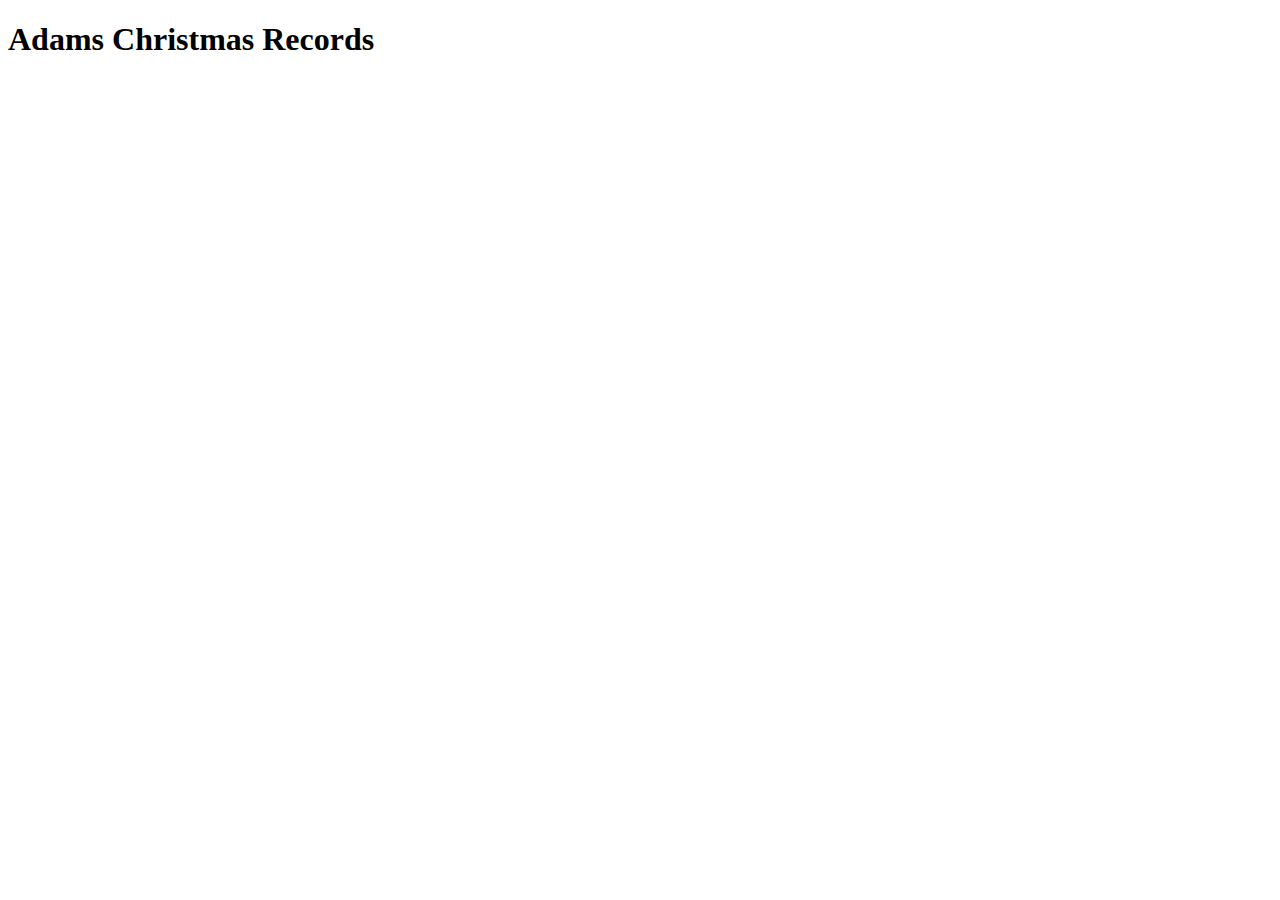
<file: christmas_records.html>
<!DOCTYPE html>
<html>
  <head>
    <meta charset="UTF-8">
  <meta name="viewport" content="width=device-width,initial-scale=1">
    <title>Adams Family - Old Fashion Christmas Records</title>
  </head>
  <body>
    <h1>Adams Christmas Records</h1>
  </body>
</html>
</file>
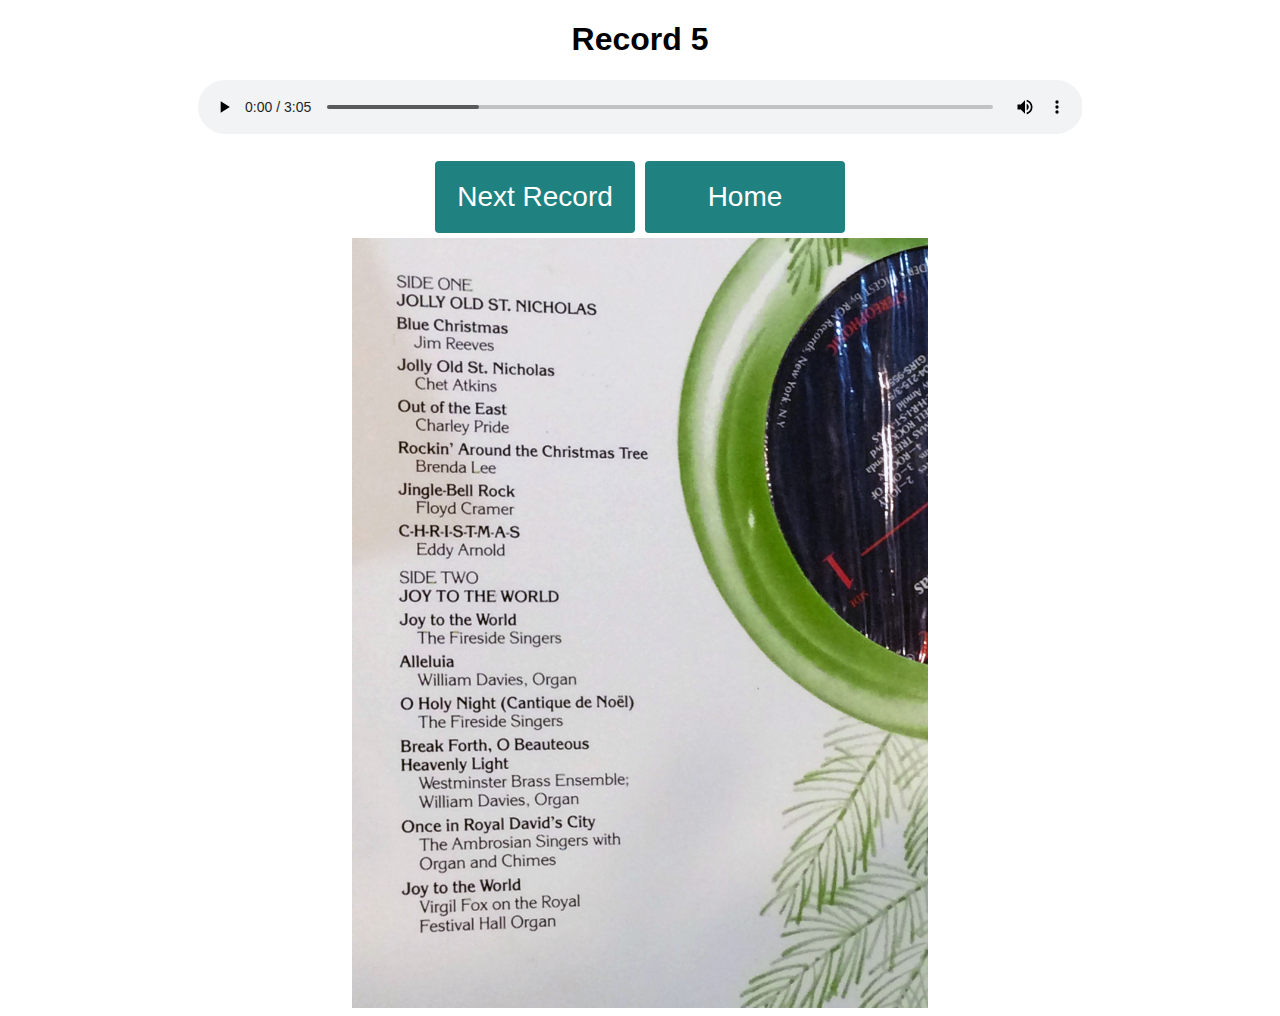
<file: record5.html>
<!DOCTYPE html>
<html>
  <head>
    <meta charset="UTF-8">
    <meta name="viewport" content="width=device-width,initial-scale=1">
    <title>Record 5 - An Old Fashion Christmas</title>
    <link rel="stylesheet" type="text/css" href="./css/songs.css">
    <script src="https://ajax.googleapis.com/ajax/libs/jquery/3.3.1/jquery.min.js"></script>
  </head>
  <body>
    <div id="content">
      <h1 class="recordtitle">Record 5</h1>
      <div id="record_content">
        <div class="player_button">
          <audio id="player" autoplay controls>
            <source src="./songs5/49.mp3" type="audio/mp3">
          </audio><br><br>
          <nav>
            <a href="record6.html"><button type="button">Next Record</button></a>
            <a href="index.html"><button type="button">Home</button></a>
          </nav>
        </div>
        <img class="songlist" src="./images/record5.jpg" alt="record five song list">
      </div>
    </div>
    <script>
      var x = 49;
      var music = document.getElementById("player");
      $("#player").bind("ended", function(){
      x=x+1;
      music.src = "./songs5/" + x + ".mp3";
      music.load();
      music.play();       
      });
    </script> 
  </body>
</html>
</file>
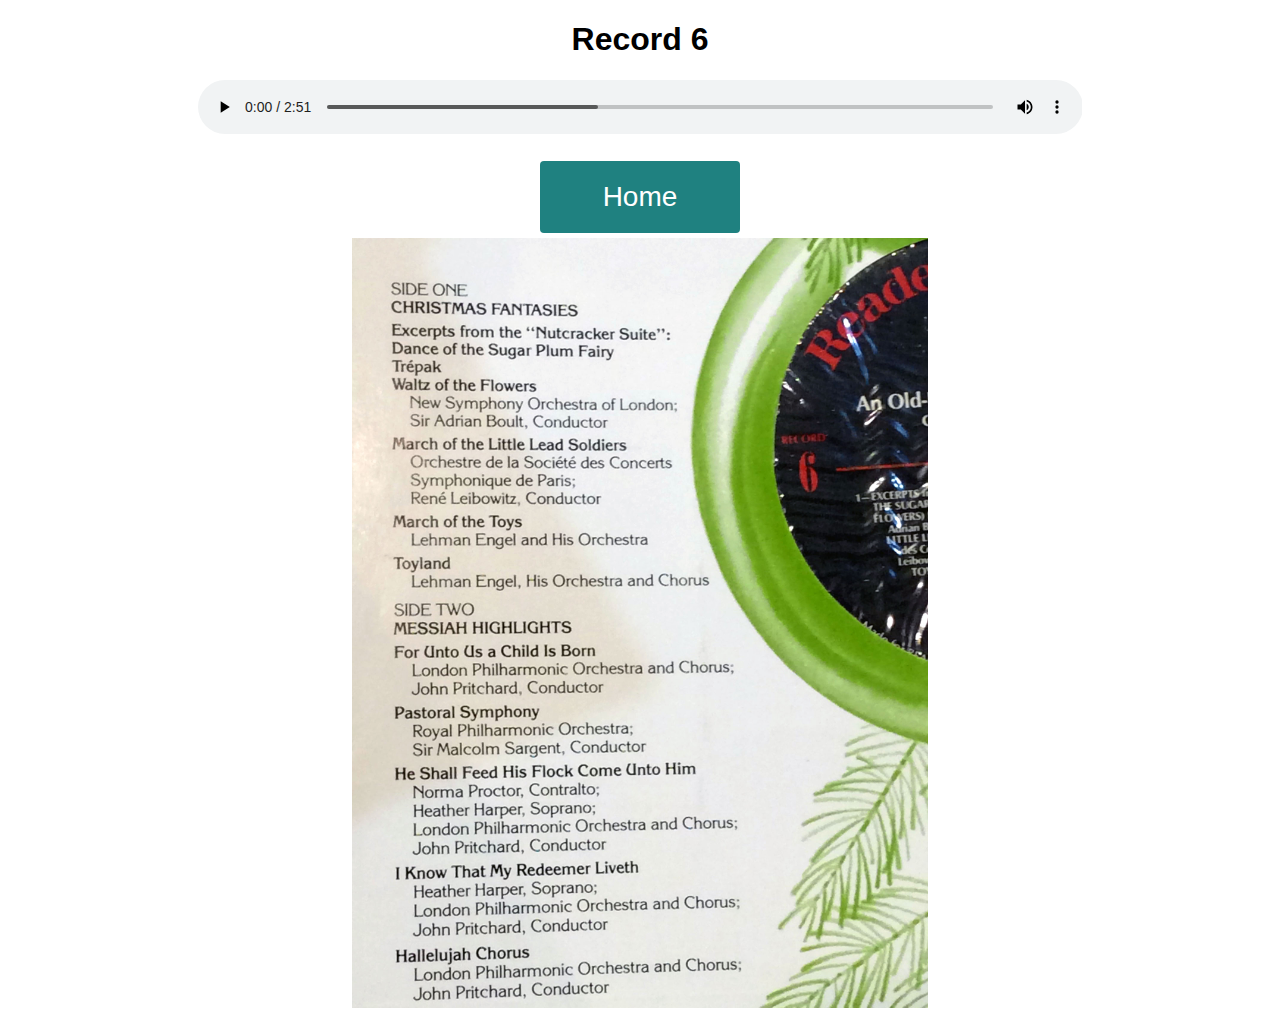
<file: record6.html>
<!DOCTYPE html>
<html>
  <head>
    <meta charset="UTF-8">
    <meta name="viewport" content="width=device-width,initial-scale=1">
    <title>Record 6 - An Old Fashion Christmas</title>
    <link rel="stylesheet" type="text/css" href="./css/songs.css">
    <script src="https://ajax.googleapis.com/ajax/libs/jquery/3.3.1/jquery.min.js"></script>
  </head>
  <body>
    <div id="content">
      <h1 class="recordtitle">Record 6</h1>
      <div id="record_content">
        <div class="player_button">
          <audio id="player" autoplay controls>
            <source src="./songs6/61.mp3" type="audio/mp3">
          </audio><br><br>
          <nav>
            <a href="index.html"><button type="button">Home</button></a>
          </nav>
        </div>
        <img class="songlist" src="./images/record6.jpg" alt="record six song list">
      </div>
    </div>
    <script>
      var x = 61;
      var music = document.getElementById("player");
      $("#player").bind("ended", function(){
      x=x+1;
      music.src = "./songs6/" + x + ".mp3";
      music.load();
      music.play();       
      });
    </script> 
  </body>
</html>
</file>
<file: css/songs.css>
body {
  font-family: 'Arial', sans-serif;
}
#content {
  width: 70%;
  margin: 0 auto;
}
#record_content {
  width: 100%;
  margin: 0 auto;
}
#player {
  width: 100%;
}
.cover {
  display: block;
  margin: 0 auto;
  width: 100%;
}
.songlist {
  width: 65%;
  display: block;
  margin: 0 auto;
}
.recordtitle {
  text-align: center;
}
nav {
  display: flex;
  flex-wrap: wrap;
  flex-direction: row;
  justify-content: center;
}
button {
  border-radius: 4px;
  background-color: #1f8180;
  border: none;
  display: inline-block;
  color: #FFFFFF;
  text-align: center;
  font-size: 28px;
  padding: 20px;
  width: 200px;
  transition: all 0.5s;
  cursor: pointer;
  margin: 5px;
}

button span {
  cursor: pointer;
  display: inline-block;
  position: relative;
  transition: 0.5s;
}

button span:after {
  content: '\00bb';
  opacity: 0;
  top: 0;
  right: -20px;
  transition: 0.5s;
}
button:hover {
  background-color: #3eb2c9;
}
button:hover span {
  padding-right: 25px;
}

button:hover span:after {
  opacity: 1;
  right: 0;
}

@media screen and (max-width: 700px) {
 .songlist {
  width: 100%;
}
}
</file>
